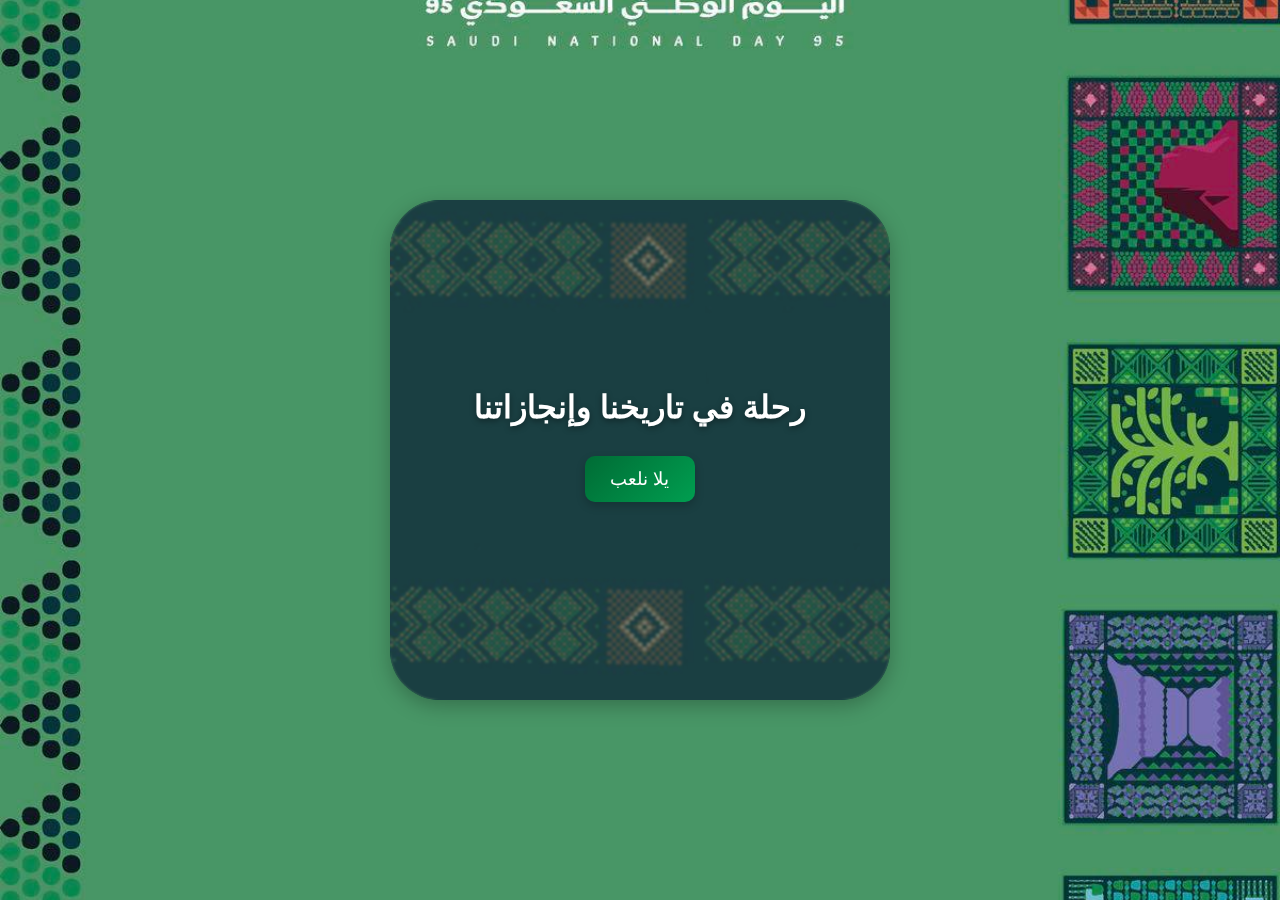
<file: index.html>
<!DOCTYPE html>
<html lang="ar">
  <head>
    <meta charset="UTF-8" />
    <title>تحدي اليوم الوطني</title>
    <link rel="stylesheet" href="static/css/style.css" />
  </head>
  <body>
    <div class="container">
      <h1>رحلة في تاريخنا وإنجازاتنا</h1>
      <button onclick="startQuiz()">يلا نلعب</button>
    </div>
    <script>
      function startQuiz() {
        window.location.href = "template/quiz.html";
      }
    </script>
  </body>
</html>
</file>
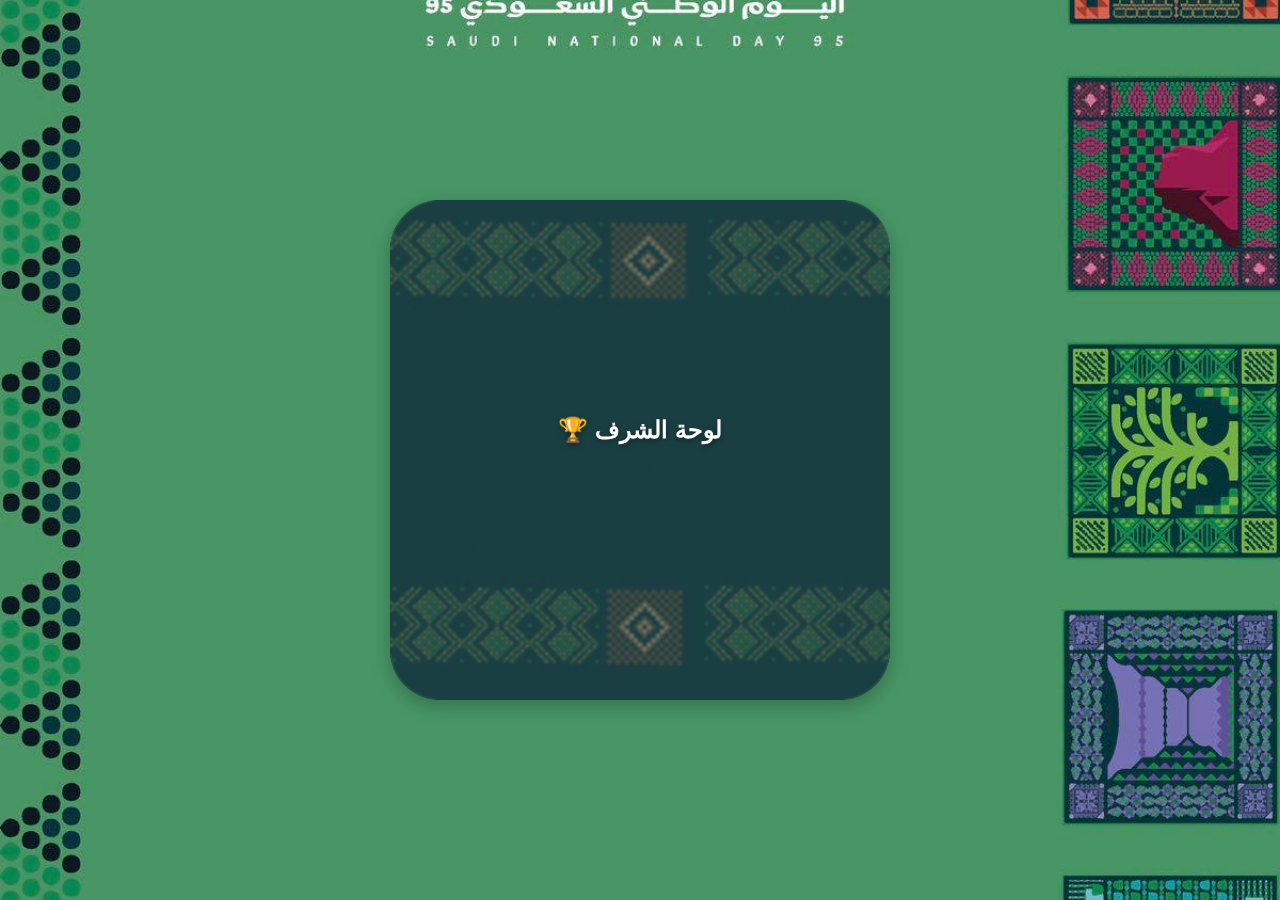
<file: template/leaderboard.html>
<!DOCTYPE html>
<html lang="ar">
<head>
  <meta charset="UTF-8">
  <title>لوحة الشرف</title>
  <link rel="stylesheet" href="../static/css/style.css">
</head>
<body>
  <div class="container">
    <h2>🏆 لوحة الشرف </h2>
    <ul id="list"></ul>
  </div>

  <script>
    let leaderboard = JSON.parse(localStorage.getItem("leaderboard") || "[]");
    leaderboard.sort((a,b) => b.score - a.score);

    document.getElementById("list").innerHTML = leaderboard
      .map(p => `<li>${p.name} - ${p.score} نقاط</li>`).join("");
  </script>
</body>
</html>
</file>
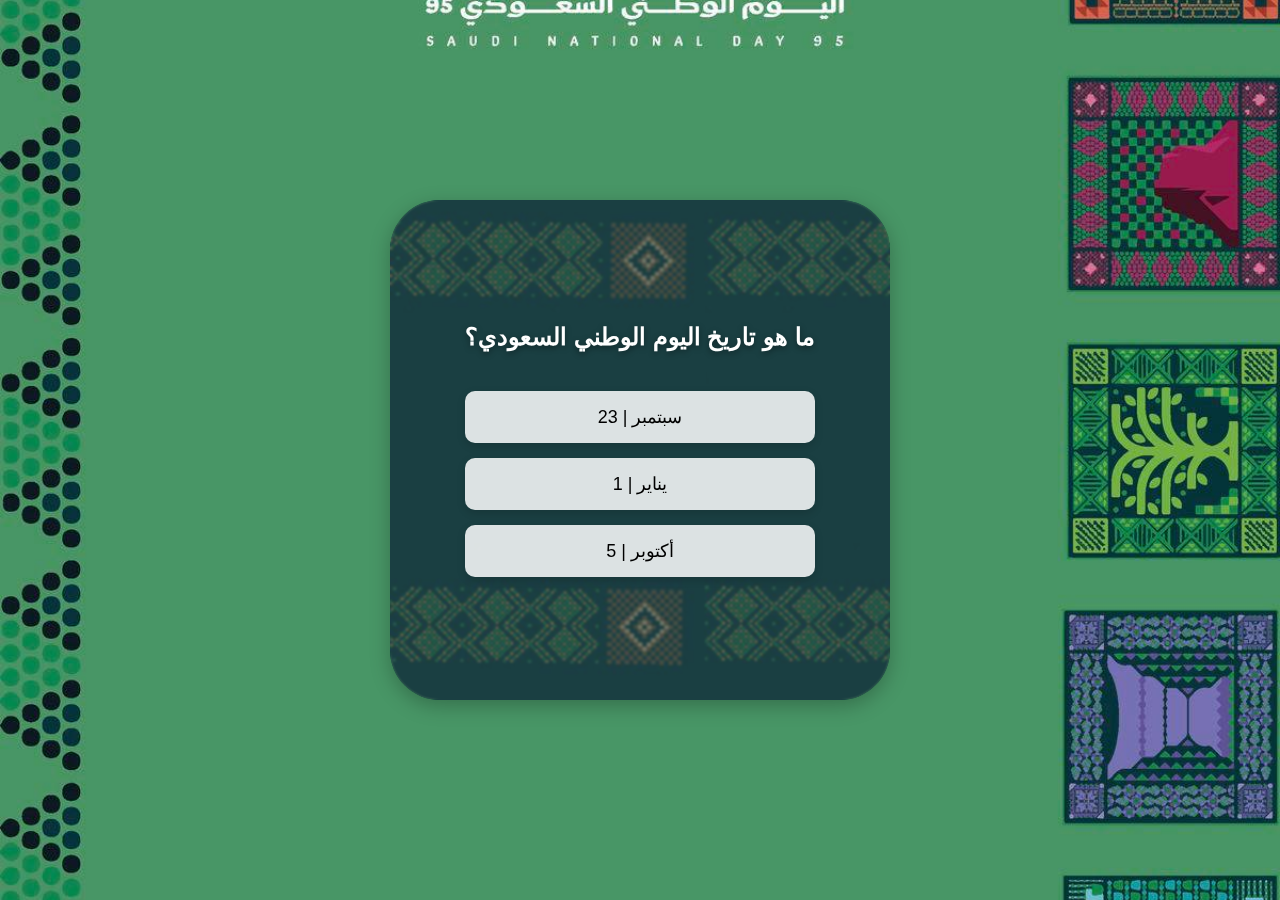
<file: template/quiz.html>
<!DOCTYPE html>
<html lang="ar">
  <head>
    <meta charset="UTF-8" />
    <title>الأسئلة</title>
    <link rel="stylesheet" href="../static/css/style.css" />
  </head>
  <body>
    <div class="container" id="quiz-container"></div>
    <script src="../static/js/quiz.js"></script>
  </body>
</html>
</file>
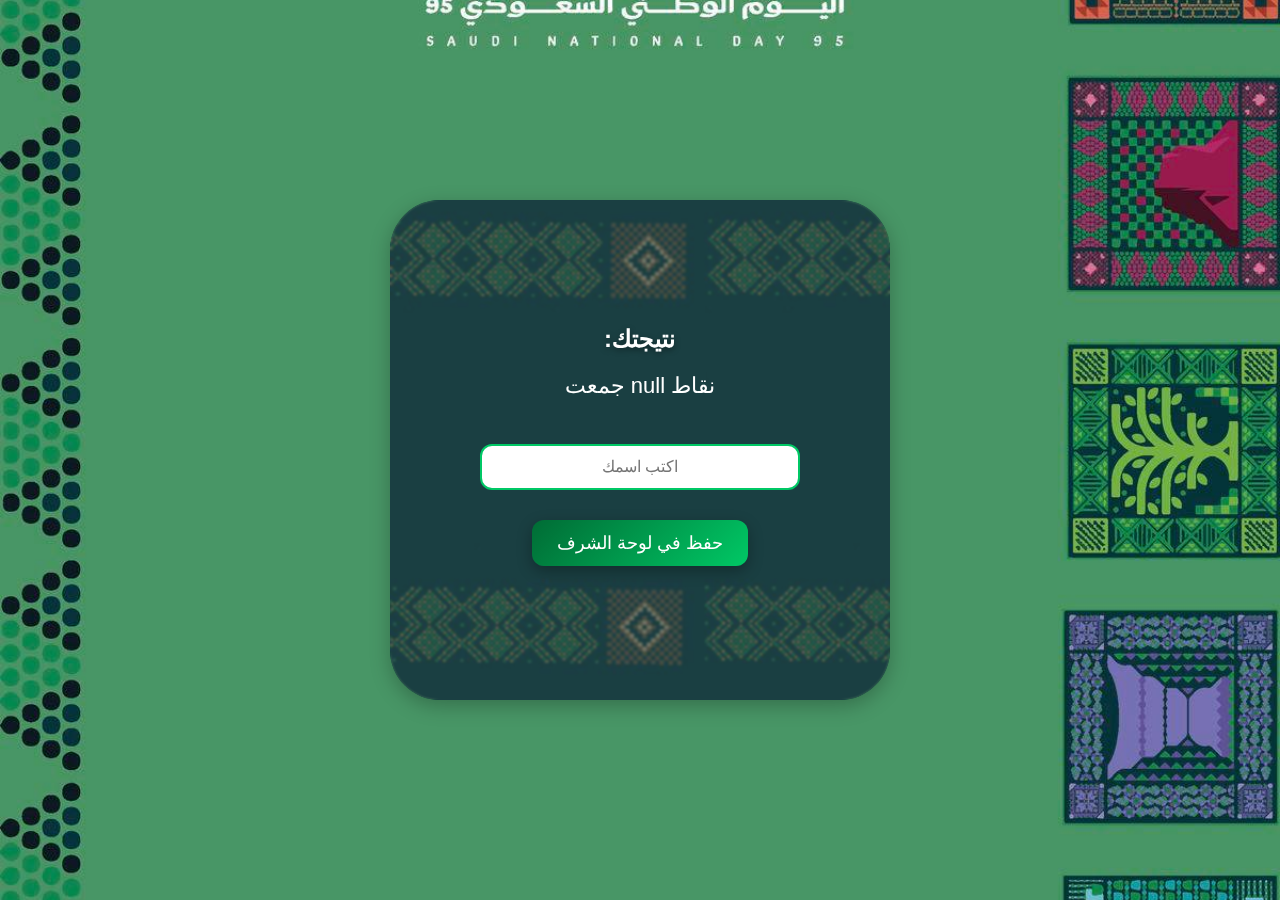
<file: template/result.html>
<!DOCTYPE html>
<html lang="ar">
  <head>
    <meta charset="UTF-8" />
    <title>نتيجتك</title>
    <link
      href="https://fonts.googleapis.com/css2?family=Tajawal:wght@400;700&display=swap"
      rel="stylesheet"
    />
    <link rel="stylesheet" href="../static/css/style.css" />
    <style>
      #score {
        color: #fff;
        font-size: 22px;
        margin-bottom: 30px;
      }
      input[type="text"] {
        width: 80%;
        padding: 12px 15px;
        border-radius: 12px;
        border: 2px solid #00c865;
        font-size: 16px;
        outline: none;
        margin-bottom: 20px;
        transition: 0.3s;
        text-align: center;
      }
      input[type="text"]:focus {
        border-color: #009e50;
        box-shadow: 0 0 12px rgba(0, 158, 80, 0.5);
      }
      button {
        padding: 12px 25px;
        font-size: 18px;
        border: none;
        border-radius: 12px;
        background: linear-gradient(135deg, #006c35, #00c865);
        color: #fff;
        cursor: pointer;
        transition: all 0.3s ease;
        box-shadow: 0 5px 15px rgba(0, 0, 0, 0.3);
      }
      button:hover {
        transform: scale(1.08);
        background: linear-gradient(135deg, #009e50, #00f080);
      }
      @keyframes fadeIn {
        from {
          opacity: 0;
          transform: translateY(-30px);
        }
        to {
          opacity: 1;
          transform: translateY(0);
        }
      }
    </style>
  </head>
  <body>
    <div class="container">
      <h2>:نتيجتك</h2>
      <p id="score"></p>
      <input type="text" id="name" placeholder="اكتب اسمك" />
      <button onclick="saveResult()">حفظ في لوحة الشرف</button>
    </div>
    <script>
      const score = localStorage.getItem("score");
      document.getElementById("score").textContent = "جمعت " + score + " نقاط";
      function saveResult() {
        let name = document.getElementById("name").value || "لاعب مجهول";
        let leaderboard = JSON.parse(
          localStorage.getItem("leaderboard") || "[]"
        );
        leaderboard.push({ name, score: parseInt(score) });
        localStorage.setItem("leaderboard", JSON.stringify(leaderboard));
        window.location.href = "leaderboard.html";
      }
    </script>
  </body>
</html>
</file>
<file: static/css/style.css>
/* الإعدادات الأساسية */
* {
  font-family: "Tahoma", sans-serif;
  margin: 0;
  padding: 0;
  box-sizing: border-box;
}

body {
  background-image: url("../images/index-logo.jpg");
  background-color: #ffffff; /* لون احتياطي لو فيه فراغ */
  width: 100%;
  height: 100vh;
  display: flex;
  align-items: center;
  justify-content: center;
  background-repeat: no-repeat;
  background-position: center;
  background-size: cover;
}

.container {
  background-image: url("../images/index.jpg");
  background-position: center;
  background-size: cover;
  width: 500px;
  height: 500px;
  display: flex;
  flex-direction: column;
  justify-content: center;
  align-items: center;
  border-radius: 50px;
  overflow: visible;
  position: relative;
  box-shadow: 0 6px 20px rgba(0, 0, 0, 0.25); /* ظل خارجي */
}

.container::before {
  content: "";
  position: absolute;
  inset: 0;
  backdrop-filter: blur(1px) brightness(0.8); /* تغبيش + تعتيم */
  background: rgba(255, 255, 255, 0.1); /* شفافية */
  border-radius: 50px;
}

.container > * {
  position: relative; /* يخلي المحتوى فوق ::before */
  z-index: 1;
}

/* العناوين */
h1,
h2 {
  color: #ffffff;
  margin-bottom: 20px;
  text-align: center;
  font-weight: bold;
  letter-spacing: 1px;
  text-shadow: 0 2px 6px rgba(0, 0, 0, 0.4); /* لمسة ظل */
}

/* الأزرار */
button {
  background: linear-gradient(135deg, #006c35, #009e50);
  color: #fff;
  border: none;
  padding: 12px 25px;
  margin: 10px;
  border-radius: 10px;
  font-size: 18px;
  cursor: pointer;
  transition: all 0.3s ease;
  box-shadow: 0 4px 10px rgba(0, 0, 0, 0.2);
}

button:hover {
  background: linear-gradient(135deg, #009e50, #00c865);
  transform: scale(1.08);
}

/* إدخال الاسم */
input[type="text"] {
  padding: 12px;
  border: 2px solid #006c35;
  border-radius: 8px;
  font-size: 16px;
  margin: 15px 0;
  width: 70%;
  max-width: 320px;
  text-align: center;
  outline: none;
  transition: 0.3s ease;
}

input[type="text"]:focus {
  border-color: #009e50;
  box-shadow: 0 0 10px rgba(0, 158, 80, 0.5);
}

/* لوحة الشرف */
ul {
  list-style: none;
  padding: 0;
  margin-top: 20px;
  width: 100%;
  display: flex;
  flex-direction: column;
  align-items: center;
}

ul li {
  background: #ffffffd9; /* أبيض شبه شفاف */
  margin: 8px 0;
  padding: 12px 18px;
  border-radius: 10px;
  width: 75%;
  max-width: 400px;
  font-size: 18px;
  border-left: 6px solid gold;
  text-align: right;
  box-shadow: 0 3px 8px rgba(0, 0, 0, 0.15);
  transition: transform 0.2s ease;
}

ul li:hover {
  transform: translateY(-4px);
}

.cards-container {
  display: flex;
  flex-direction: column;
  gap: 15px;
  margin-top: 20px;
  width: 100%;
  align-items: center;
}

.card {
  background: #ffffffd9; /* أبيض شبه شفاف */
  width: 70%;
  max-width: 400px;
  padding: 15px;
  border-radius: 10px;
  text-align: center;
  font-size: 18px;
  cursor: pointer;
  box-shadow: 0 3px 8px rgba(0, 0, 0, 0.15);
  transition: transform 0.2s, background 0.3s;
}

.card:hover {
  transform: scale(1.05);
  background: #f1f1f1;
}

@media (max-width: 600px) {
  body {
    background-size: contain; /* بدل cover، عشان الصورة تظهر كاملة */
    background-position: top center;
  }

  .container {
    width: 90%;
    height: auto;
    padding: 20px;
    background-size: contain;
    background-position: center top;
  }

  ul li, .card {
    width: 90%;
    font-size: 16px;
  }
}
</file>
